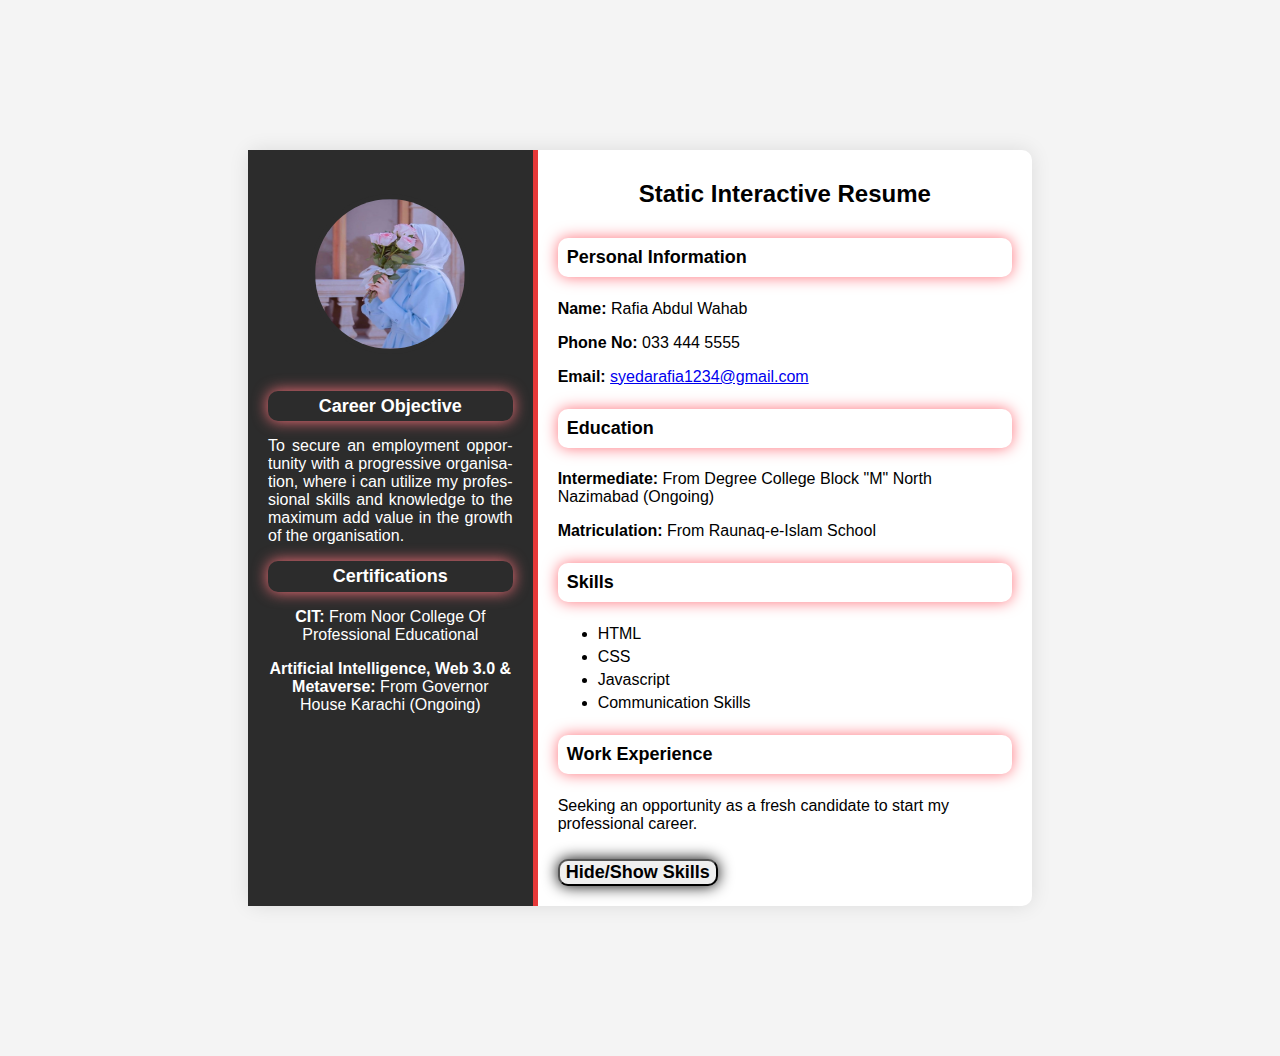
<file: milestone 1/index.html>
<!DOCTYPE html>
<html lang="en">

<head>
    <meta charset="UTF-8">
    <meta name="viewport" content="width=device-width, initial-scale=1.0">
    <title>Static Interactive Resume</title>
    <link rel="stylesheet" href="style.css">
</head>

<body>
    <div class="resume-container">
        <div class="left-section">
            <img src="image.jpg" alt="Profile" class="profile-picture">
            <section id="objective">
                <h3 style="color: white;">Career Objective</h3>
                <p style="text-align: justify; hyphens: auto;">To secure an employment opportunity with a progressive
                    organisation,
                    where i can utilize my professional skills and knowledge to the maximum add value in the growth of
                    the organisation.</p>
            </section>

            <section id="certifications">
                <h3 style="color: white;">Certifications</h3>
                <p><b>CIT:</b> From Noor College Of Professional Educational</p>
                <p><b>Artificial Intelligence, Web 3.0 & Metaverse:</b> From Governor House Karachi (Ongoing)</p>




            </section>
        </div>

        <div class="right-section">
            <h1>Static Interactive Resume</h1>
            <section id="personal-info">
                <h3>Personal Information</h3>
                <p><b>Name:</b> Rafia Abdul Wahab</p>
                <p><b>Phone No:</b> 033 444 5555</p>
                <p><b>Email:</b> <a href="mailto:syedarafia1234@gmail.com">syedarafia1234@gmail.com</a></p>
            </section>

            <section id="education">
                <h3>Education</h3>
                <p><b>Intermediate:</b> From Degree College Block "M" North Nazimabad (Ongoing)</p>
                <p><b>Matriculation:</b> From Raunaq-e-Islam School</p>
            </section>

            <section id="skills">
                <h3>Skills</h3>
                <ul>
                    <li>HTML</li>
                    <li>CSS</li>
                    <li>Javascript</li>
                    <li>Communication Skills</li>


                </ul>
            </section>


            <section id="work-experience">
                <h3>Work Experience</h3>
                <p>Seeking an opportunity as a fresh candidate to start my professional career.</p>

            </section>


            <button id="toggle-skills"><b>Hide/Show Skills</b></button>


        </div>

    </div>
    <script src="main.js"></script>

</body>

</html>
</file>
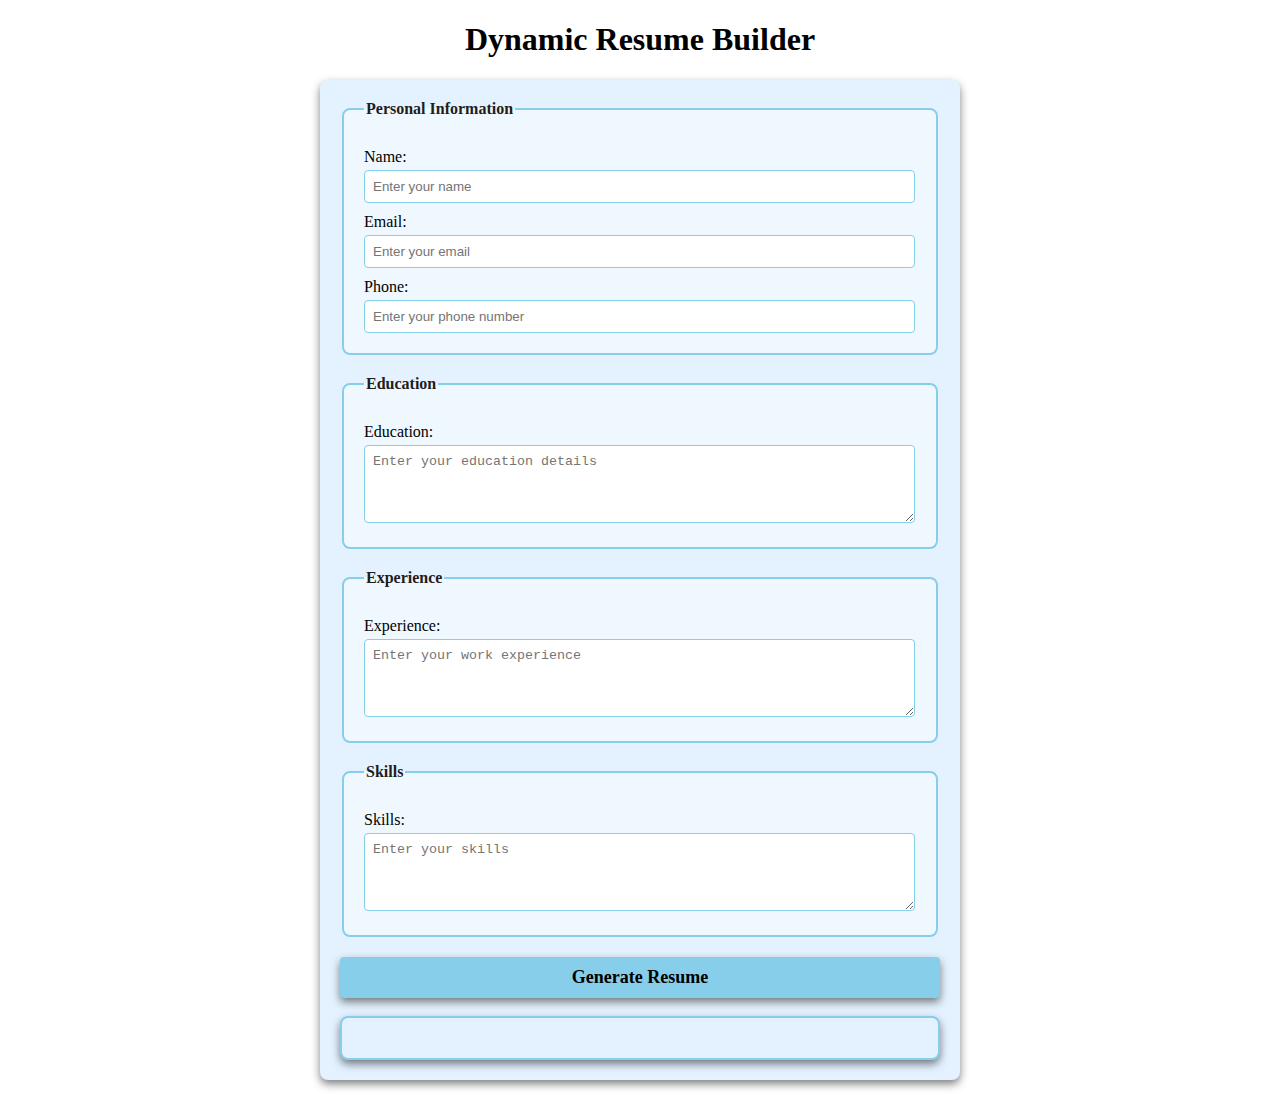
<file: milestone 3/index.html>
<!DOCTYPE html>
<html lang="en">

<head>
    <meta charset="UTF-8">
    <meta name="viewport" content="width=device-width, initial-scale=1.0">
    <title>Dynamic Resume Builder </title>
    <link rel="stylesheet" href="style.css">
</head>

<body>
    <h1>Dynamic Resume Builder </h1>
    <form id="resume-form">

        <fieldset>
            <legend>Personal Information</legend>
            <label for="name">Name:</label>
            <input type="text" id="name" placeholder="Enter your name" required>


            <label for="email">Email:</label>
            <input type="email" id="email" placeholder="Enter your email" required>


            <label for="phone">Phone:</label>
            <input type="tel" id="phone" placeholder="Enter your phone number" required>
        </fieldset>

        <fieldset>
            <legend>Education</legend>
            <label for="education">Education:</label>
            <textarea id="education" placeholder="Enter your education details" rows="4" required></textarea>

        </fieldset>



        <fieldset>

            <legend>Experience</legend>
            <label for="experience">Experience:</label>
            <textarea id="experience" placeholder="Enter your work experience" rows="4" required></textarea>



        </fieldset>

        <fieldset>

            <legend>Skills</legend>
            <label for="skills">Skills:</label>
            <textarea id="skills" placeholder="Enter your skills" rows="4" required></textarea>



        </fieldset>


        <button type="submit"><b>Generate Resume</b></button>

        <br>

        <div id="resume-display">
            <!-- Resume content will be displayed here -->

        </div>

        <script src="main.js"></script>


    </form>

</body>

</html>
</file>
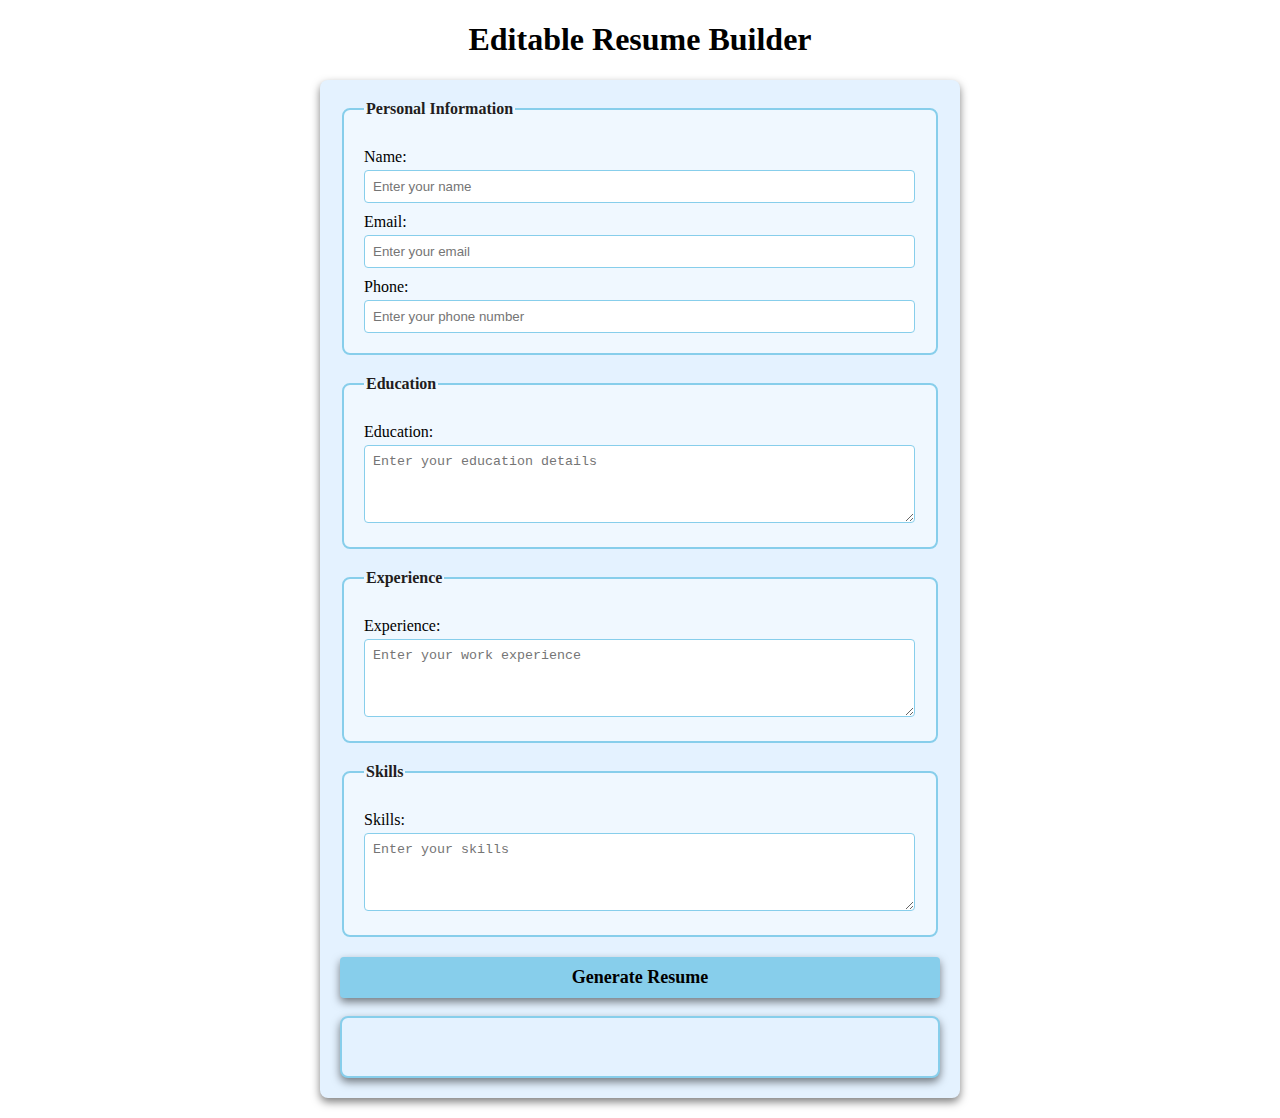
<file: milestone 4/index.html>
<!DOCTYPE html>
<html lang="en">

<head>
    <meta charset="UTF-8">
    <meta name="viewport" content="width=device-width, initial-scale=1.0">
    <title>Editable Resume Builder </title>
    <link rel="stylesheet" href="style.css">
</head>

<body>
    <h1>Editable Resume Builder </h1>
    <form id="resume-form">

        <fieldset>
            <legend>Personal Information</legend>
            <label for="name">Name:</label>
            <input type="text" id="name" placeholder="Enter your name" required>


            <label for="email">Email:</label>
            <input type="email" id="email" placeholder="Enter your email" required>


            <label for="phone">Phone:</label>
            <input type="tel" id="phone" placeholder="Enter your phone number" required>
        </fieldset>

        <fieldset>
            <legend>Education</legend>
            <label for="education">Education:</label>
            <textarea id="education" placeholder="Enter your education details" rows="4" required></textarea>

        </fieldset>



        <fieldset>

            <legend>Experience</legend>
            <label for="experience">Experience:</label>
            <textarea id="experience" placeholder="Enter your work experience" rows="4" required></textarea>



        </fieldset>

        <fieldset>

            <legend>Skills</legend>
            <label for="skills">Skills:</label>
            <textarea id="skills" placeholder="Enter your skills" rows="4" required></textarea>



        </fieldset>


        <button type="submit"><b>Generate Resume</b></button>

        <br>

        <!-- Dynamice and Editable resume display -->
        <div id="resume-display" contenteditable="true">
            <!-- Resume content will be displayed here -->

        </div>

        <script src="main.js"></script>


    </form>

</body>

</html>
</file>
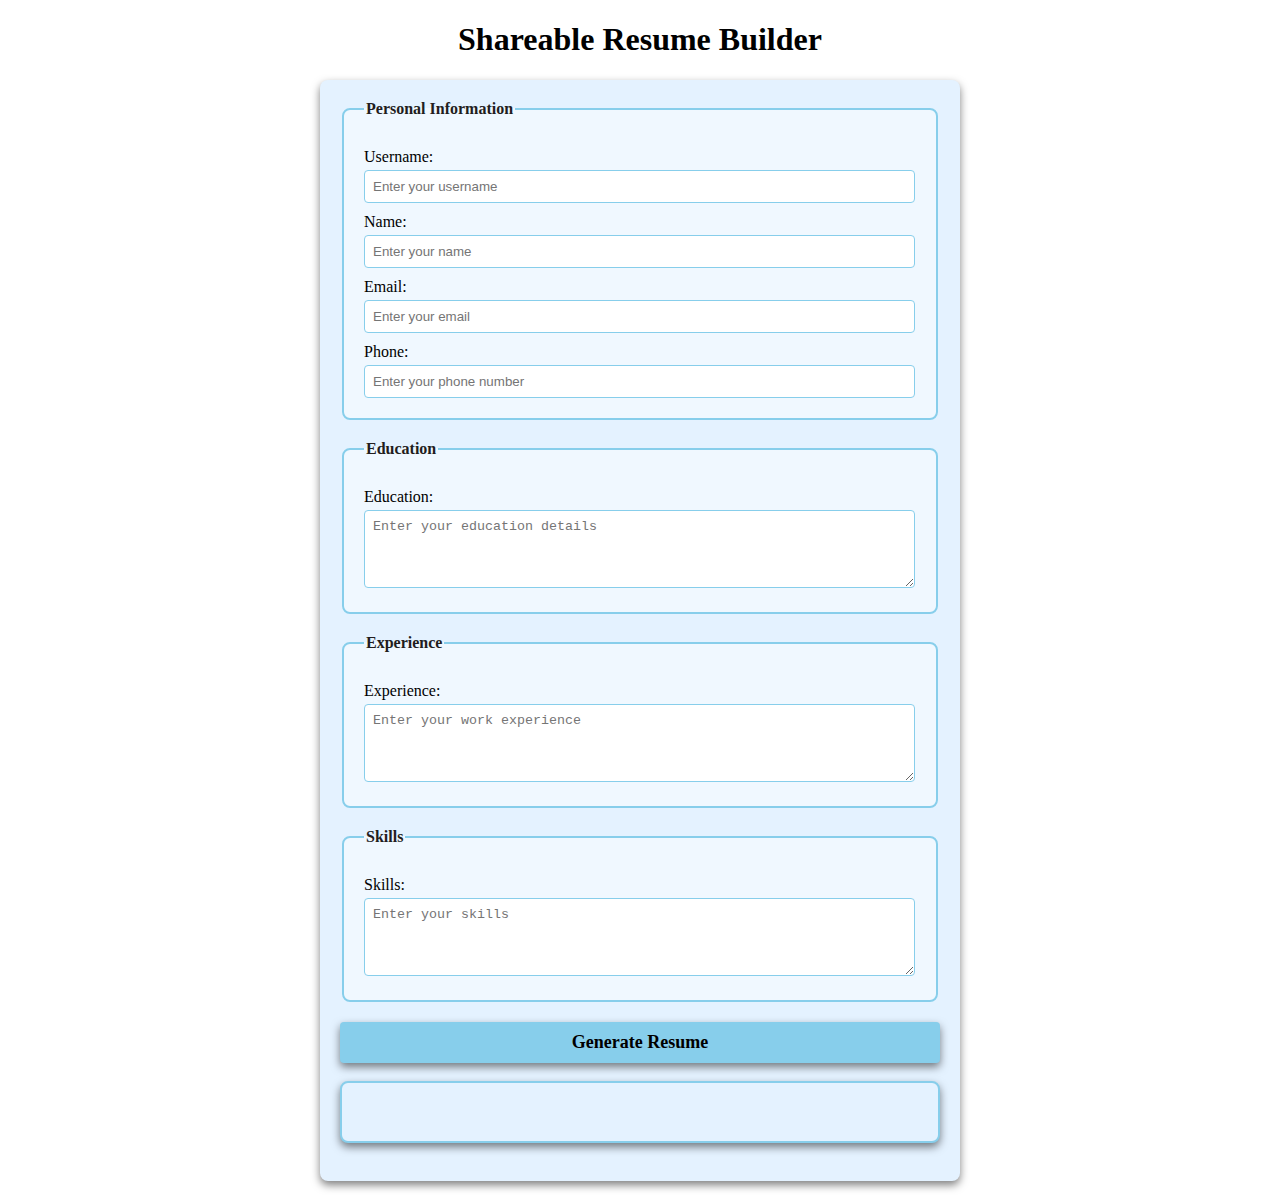
<file: milestone 5/index.html>
<!DOCTYPE html>
<html lang="en">

<head>
    <meta charset="UTF-8">
    <meta name="viewport" content="width=device-width, initial-scale=1.0">
    <title>Shareable Resume Builder </title>
    <link rel="stylesheet" href="style.css">
</head>

<body>
    <h1>Shareable Resume Builder </h1>
    <form id="resume-form">

        <fieldset>
            <legend>Personal Information</legend>
            <label for="username">Username:</label>
            <input type="text" id="username" placeholder="Enter your username" required>

            <label for="name">Name:</label>
            <input type="text" id="name" placeholder="Enter your name" required>


            <label for="email">Email:</label>
            <input type="email" id="email" placeholder="Enter your email" required>


            <label for="phone">Phone:</label>
            <input type="tel" id="phone" placeholder="Enter your phone number" required>
        </fieldset>

        <fieldset>
            <legend>Education</legend>
            <label for="education">Education:</label>
            <textarea id="education" placeholder="Enter your education details" rows="4" required></textarea>

        </fieldset>



        <fieldset>

            <legend>Experience</legend>
            <label for="experience">Experience:</label>
            <textarea id="experience" placeholder="Enter your work experience" rows="4" required></textarea>



        </fieldset>

        <fieldset>

            <legend>Skills</legend>
            <label for="skills">Skills:</label>
            <textarea id="skills" placeholder="Enter your skills" rows="4" required></textarea>



        </fieldset>


        <button type="submit"><b>Generate Resume</b></button>

        <br>

        <!-- Dynamice and Editable resume display -->
        <div id="resume-display" contenteditable="true">
            <!-- Resume content will be displayed here -->

        </div>

        <br>

        <!-- Section for the shareable link and download option -->
        <div id="shareable-link-container" style="display: none;">
            <h2>Shareable Link</h2>
            <p>Here is the link to view or edit your resume:</p>
            <a href="#" id="shareable-link" target="_blank">Click Here</a>
            <br>

            <button id="download-pdf">Download as PDF</button>


        </div>

        <script src="main.js"></script>


    </form>

</body>

</html>
</file>
<file: milestone 1/style.css>
/* General Styling */
body {
    font-family: 'Arial', sans-serif;
    background-color: #f4f4f4;
    margin: 0;
    padding: 150px;
}

.resume-container {
    display: flex;
    background-color: white;
    width: 80%;
    margin: 0 auto;
    border-radius: 10px;
    box-shadow: 0 0 20px rgba(0, 0, 0, 0.1);
}

/* Left Section Styling */
.left-section {
    background-color: #2c2c2c;
    color: white;
    padding: 20px;
    width: 35%;
    text-align: center;
    border-right: 5px solid #e63939;
}

.profile-picture {
    width: 150px;
    height: 150px;
    margin-top: 10%;
    border-radius: 50%;
    border: 5px solid #2c2c2c;
    margin-bottom: 20px;
}

h1 {
    font-size: 24px;
    margin: 10px 0;
    margin-bottom: 30px;
    text-align: center;
}

h3 {
    font-size: 18px;
    padding: 2%;
    margin: 20px 0 10px;
    color: black;
    border-radius: 10px;
    box-shadow:#ff737c 0 0 15px;
    margin-top: 5%;
    margin-bottom: 5%;
}

ul {
    list-style-type: fill round;
    padding: 10;
    margin: 10px 0;
}

ul li {
    margin: 5px 0;
}

/* Right Section Styling */
.right-section {
    padding: 20px;
    width: 65%;
}

button {
    font-family: Arial, sans-serif;
    border-radius: 10px;
    box-shadow: 0 0 15px black;
    cursor: pointer;
    margin-top: 10px;
    font-size: 18px;
}

button:hover {
    background-color: #b473ff;
}
</file>
<file: milestone 3/style.css>
body {
    font-family: 'Times New Roman', Times, serif;
    margin: 20px;
    padding: 0;
    background-color: white;
}

form {
    margin: auto;
    background-color: rgb(228, 242, 255);
    border-radius: 8px;
    box-shadow: 0 4px 8px rgba(0, 0, 0, 0.5);
    padding: 20px;
    max-width: 600px;
}

h1 {
    text-align: center;
    color: black;
}

fieldset {
    border: 2px solid skyblue;
    border-radius: 8px;
    padding: 20px;
    margin-bottom: 20px;
    background-color: aliceblue;
}

legend {
    font-weight: bold;
    text-align: left;
    color: rgb(34, 29, 29);
}

label {
    display: block;
    margin-top: 10px;
    color: black;

}

input,textarea {
    margin-top: 4px;
    padding: 8px;
    width: calc(100% - 1px);
    border: 1px solid skyblue;
    border-radius: 4px;
    box-sizing: border-box;
}

button {
    display: block;
    width: 100%;
    background-color: skyblue;
    color: black;
    border: none;
    border-radius: 4px;
    box-shadow: 0 4px 8px rgba(0, 0, 0, 0.5);
    margin-top: 10px;
    font-size: 18px;
    font-family: 'Times New Roman', Times, serif;
    padding: 10px;
    cursor: pointer;
}

button :hover {
    color: blue;
}

#resume-display {
    max-width: 600px;
    margin: auto;
    padding: 20px;
    border: 2px solid skyblue;
    border-radius: 8px;
    background-color: rgb(228, 242, 255);
    box-shadow: 0 4px 8px rgba(0, 0, 0, 0.5);
}

#resume-display h2 {
    color: black;
}
</file>
<file: milestone 4/style.css>
body {
    font-family: 'Times New Roman', Times, serif;
    margin: 20px;
    padding: 0;
    background-color: white;
}

form {
    margin: auto;
    background-color: rgb(228, 242, 255);
    border-radius: 8px;
    box-shadow: 0 4px 8px rgba(0, 0, 0, 0.5);
    padding: 20px;
    max-width: 600px;
}

h1 {
    text-align: center;
    color: black;
}

fieldset {
    border: 2px solid skyblue;
    border-radius: 8px;
    padding: 20px;
    margin-bottom: 20px;
    background-color: aliceblue;
}

legend {
    font-weight: bold;
    text-align: left;
    color: rgb(34, 29, 29);
}

label {
    display: block;
    margin-top: 10px;
    color: black;

}

input,textarea {
    margin-top: 4px;
    padding: 8px;
    width: calc(100% - 1px);
    border: 1px solid skyblue;
    border-radius: 4px;
    box-sizing: border-box;
}

button {
    display: block;
    width: 100%;
    background-color: skyblue;
    color: black;
    border: none;
    border-radius: 4px;
    box-shadow: 0 4px 8px rgba(0, 0, 0, 0.5);
    margin-top: 10px;
    font-size: 18px;
    font-family: 'Times New Roman', Times, serif;
    padding: 10px;
    cursor: pointer;
}

button :hover {
    color: blue;
}

#resume-display {
    max-width: 600px;
    margin: auto;
    padding: 20px;
    border: 2px solid skyblue;
    border-radius: 8px;
    background-color: rgb(228, 242, 255);
    box-shadow: 0 4px 8px rgba(0, 0, 0, 0.5);
    /* Making the resume ediitable */
    outline: none;
}

#resume-display h2 {
    color: black;
}
</file>
<file: milestone 5/style.css>
body {
    font-family: 'Times New Roman', Times, serif;
    margin: 20px;
    padding: 0;
    background-color: white;
}

form {
    margin: auto;
    background-color: rgb(228, 242, 255);
    border-radius: 8px;
    box-shadow: 0 4px 8px rgba(0, 0, 0, 0.5);
    padding: 20px;
    max-width: 600px;
}

h1 {
    text-align: center;
    color: black;
}

fieldset {
    border: 2px solid skyblue;
    border-radius: 8px;
    padding: 20px;
    margin-bottom: 20px;
    background-color: aliceblue;
}

legend {
    font-weight: bold;
    text-align: left;
    color: rgb(34, 29, 29);
}

label {
    display: block;
    margin-top: 10px;
    color: black;

}

input,textarea {
    margin-top: 4px;
    padding: 8px;
    width: calc(100% - 1px);
    border: 1px solid skyblue;
    border-radius: 4px;
    box-sizing: border-box;
}

button {
    display: block;
    width: 100%;
    background-color: skyblue;
    color: black;
    border: none;
    border-radius: 4px;
    box-shadow: 0 4px 8px rgba(0, 0, 0, 0.5);
    margin-top: 10px;
    font-size: 18px;
    font-family: 'Times New Roman', Times, serif;
    padding: 10px;
    cursor: pointer;
}

button :hover {
    color: blue;
}

#resume-display {
    max-width: 600px;
    margin: auto;
    padding: 20px;
    border: 2px solid skyblue;
    border-radius: 8px;
    background-color: rgb(228, 242, 255);
    box-shadow: 0 4px 8px rgba(0, 0, 0, 0.5);
    /* Making the resume ediitable */
    outline: none;
}

#resume-display h2 {
    color: black;
}
</file>
